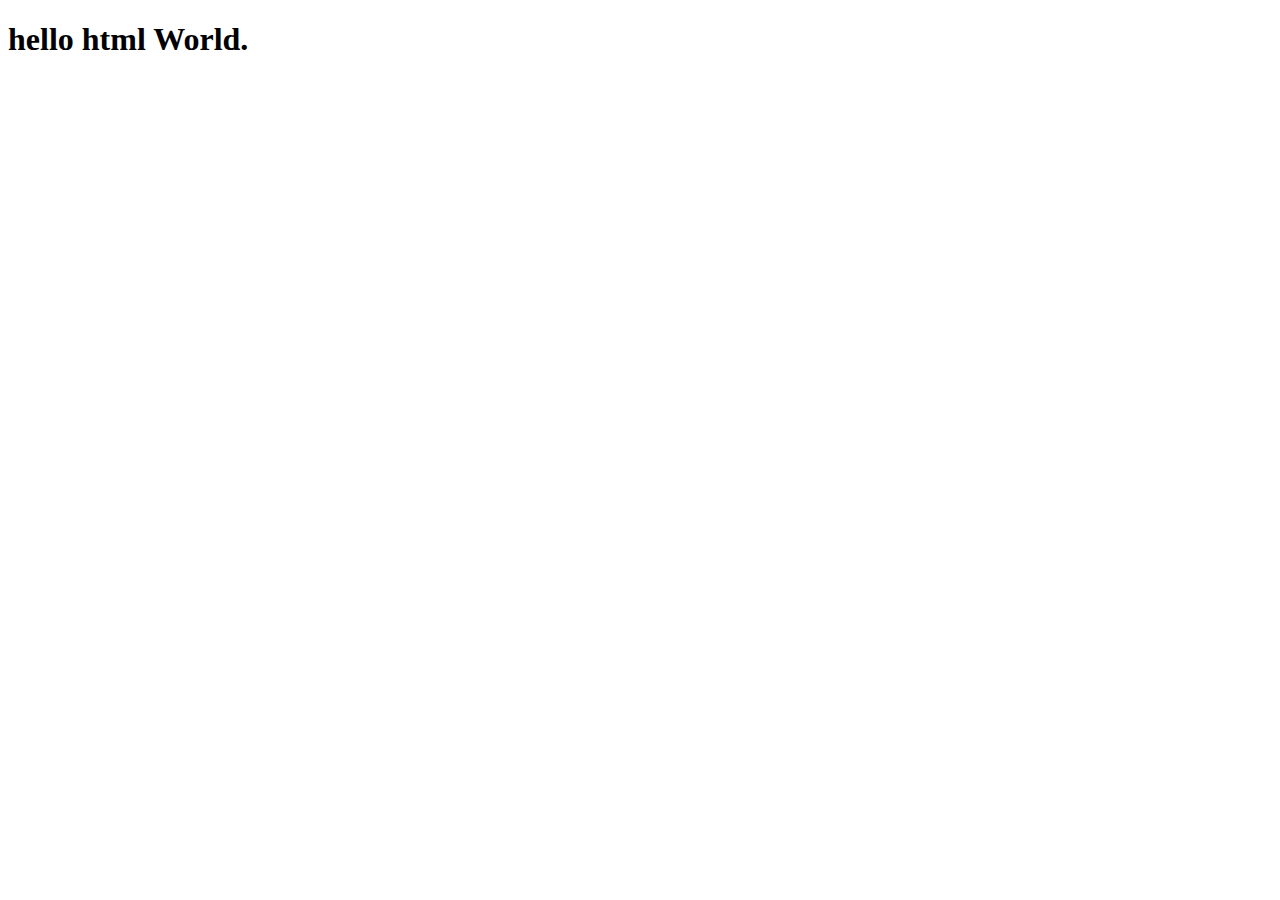
<file: index.html>
<!DOCTYPE html>
<html lang="en">
<head>
    <meta charset="UTF-8">
    <meta http-equiv="X-UA-Compatible" content="IE=edge">
    <meta name="viewport" content="width=\, initial-scale=1.0">
    <title>Objective 2</title>
</head>
<body>
    <h1>hello html World.</h1>
</body>
</html>
</file>
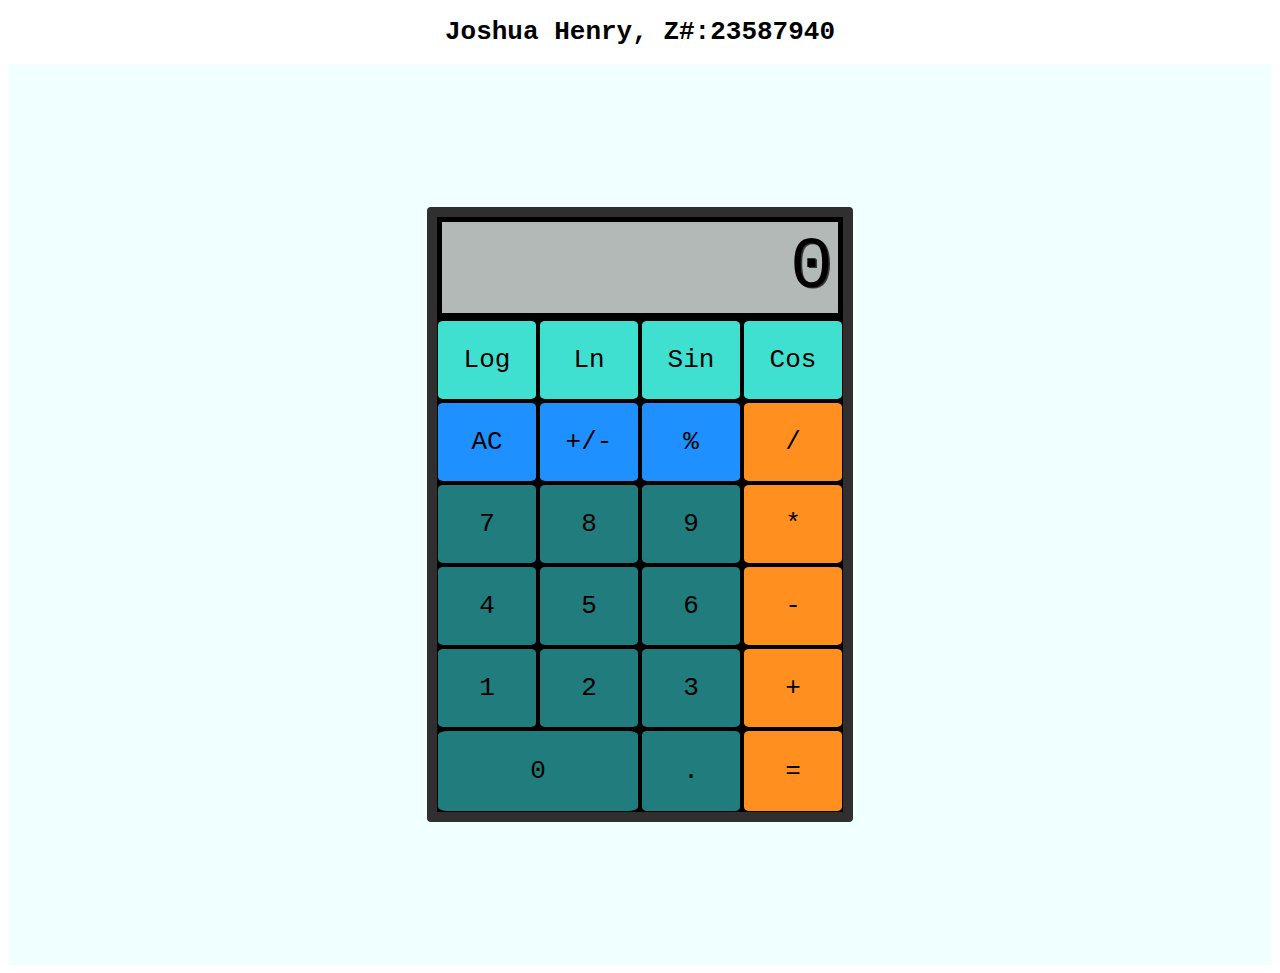
<file: Calculator.html>
<!DOCTYPE html>
<!-- saved from url=(0038)https://mrbuddh4.github.io/calculator/ -->
<html><head><meta http-equiv="Content-Type" content="text/html; charset=UTF-8">
    
    <meta name="calc ya later" content="width=device-width">
    <title>CALC YA LATER</title>
    <link href="./styles/style.css" rel="stylesheet" type="text/css">
    <style>undefined</style><style type="text/css">font-face { font-family: Roboto; src: url("chrome-extension://mcgbeeipkmelnpldkobichboakdfaeon/css/Roboto-Regular.ttf"); }</style><link rel="preconnect" href="https://fonts.googleapis.com/" crossorigin="true"><link rel="preconnect" href="https://fonts.gstatic.com/"><link rel="stylesheet" href="./styles/css2"></head>
    <body>
		<h1>Joshua Henry, Z#:23587940</h1>
        <main id="calc">
            <div id="container">
                <div id="display">0</div>
				<!---Lines 15-18 is the new row-->
				<button type="button" class="Log" value="Log" data-key="l">Log</button>
				<button type="button" class="Ln" value="Ln" data-key="n">Ln</button>
				<button type="button" class="Sin" value="Sin" data-key="i">Sin</button>
				<button type="button" class="Cos" value="Cos" data-key="a">Cos</button>
				<!--new buttons above-->
                <button type="button" class="clear" value="clear" data-key="8">AC</button>
                <button type="button" class="sign" value="sign" data-key="192">+/-</button>
                <button type="button" class="percent" value="percent" data-key="80">%</button>
                <button type="button" class="operator" value="/" data-key="68">/</button>
                <button type="button" class="operand" value="7" data-key="55">7</button>
                <button type="button" class="operand" value="8" data-key="56">8</button>
                <button type="button" class="operand" value="9" data-key="57">9</button>
                <button type="button" class="operator" value="*" data-key="88">*</button>
                <button type="button" class="operand" value="4" data-key="52">4</button>
                <button type="button" class="operand" value="5" data-key="53">5</button>
                <button type="button" class="operand" value="6" data-key="54">6</button>
                <button type="button" class="operator" value="-" data-key="173">-</button>
                <button type="button" class="operand" value="1" data-key="49">1</button>
                <button type="button" class="operand" value="2" data-key="50">2</button>
                <button type="button" class="operand" value="3" data-key="51">3</button>
                <button type="button" class="operator" value="+" data-key="61">+</button>
                <button type="button" id="zero" class="operand" value="0" data-key="48">0</button>
                <button type="button" class="decimal" value="." data-key="190">.</button>
                <button type="button" class="equals" value="=" data-key="69">=</button>
            </div>  
        </main>
    <script src="./scripts/script.js"></script>
</body></html>
</file>
<file: styles/style.css>
html {
    text-align: center;
    font-family: monospace;
}

#calc {
    display: flex;
    min-height: 95vh;
    justify-content: center;
    align-content: center;
    align-items: center;
    height: 100vh;
    overflow: hidden;
    background-color: azure;
}

#container {
    background-color: black;
    border: 10px solid rgba(47,47,47,1);
    border-radius: 4px;
    display: grid;
    grid-template-columns: repeat(4, 100px);
    grid-template-rows: minmax(100px, auto) repeat(5, 80px);
    gap: 2px;
}

#display {
    grid-column: 1 / -1;
    background-color: #b2b9b7;
    display: flex;
    flex-direction: column;
    justify-content: space-around;
    align-items: flex-end;
    padding: 5px;
    font-size: 5.5em;
    font-weight: initial;
    text-shadow: 1.3px 1.3px #383838;
    margin: 5px;
}

button {
    margin: 1px;
    border-radius: 5%;
    border: none;
    font-weight: initial;
    font-size: 2em;
    font-family: monospace;
    color: black;
}


#zero {
    grid-column: span 2;
    padding: 25px;
}

.operator {
    background-color: #FF8F1F;    
}

.operator:focus {
    background-color: #ffc183;
}

.equals {
    background-color: #FF8F1F;
}

.equals:active {
    background-color: #ffc183;
}

.operand {
    background-color: #217C7E;
}

.operand:active {
    background-color: #33b9bb;
}

.decimal {
    background-color: #217C7E;
}

.decimal:active {
    background-color: #33b9bb;
}

.clear {
    background-color: dodgerblue;
}

.clear:active {
    background-color: rgb(123, 189, 255);
}

.sign {
    background-color: dodgerblue;
}

.sign:active {
    background-color: rgb(123, 189, 255);
}

.percent {
    background-color: dodgerblue;
}

.percent:active {
    background-color: rgb(123, 189, 255);
}
.Log {
    background-color: turquoise;
}
.Ln {
    background-color: turquoise;
}
.Sin {
    background-color: turquoise;
}
.Cos {
    background-color: turquoise;
}
</file>
